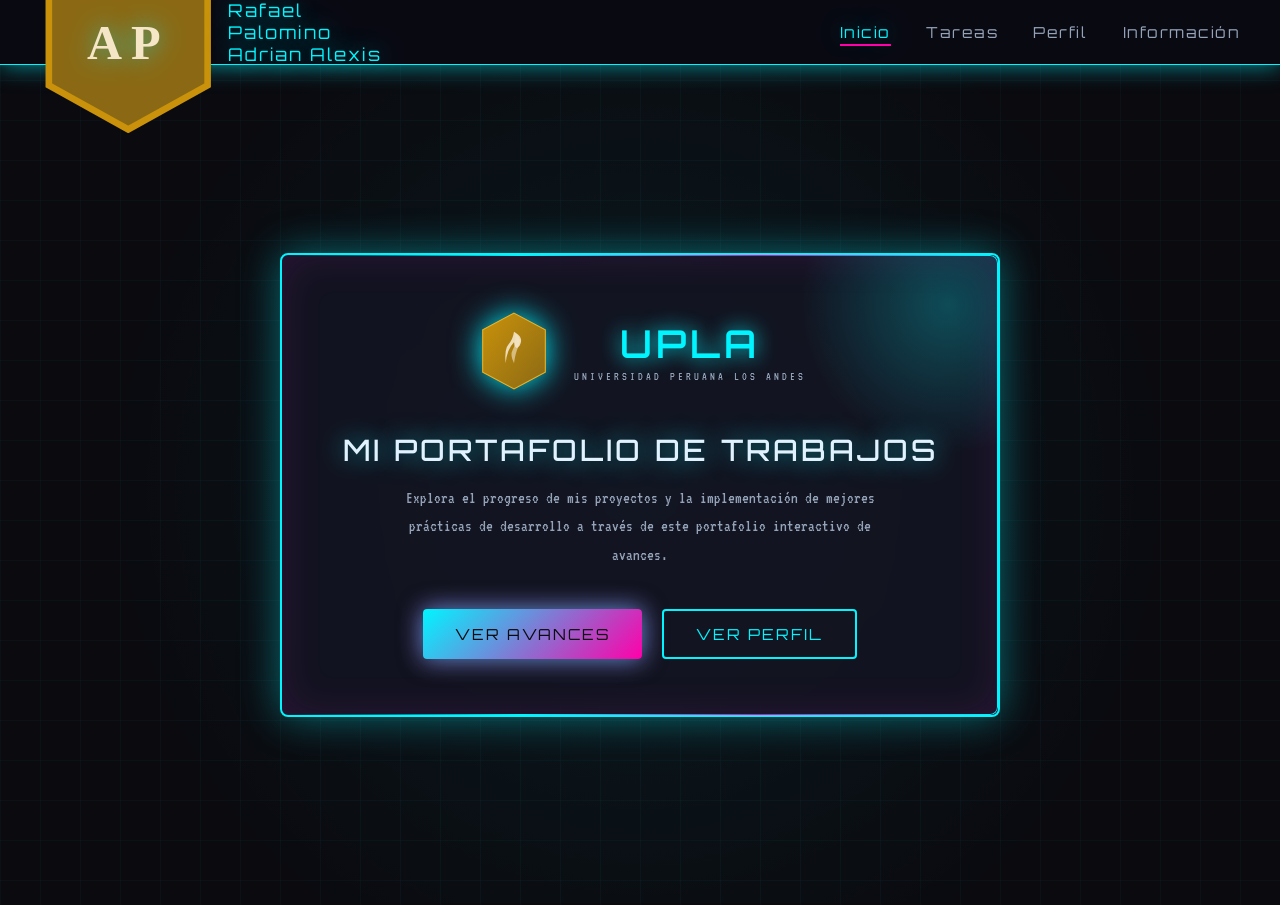
<file: index.html>
<!DOCTYPE html>
<html lang="es">
<head>
  <meta charset="UTF-8" />
  <meta name="viewport" content="width=device-width, initial-scale=1.0" />
  <title>Rafael Palomino Adrian Alexis — Portfolio UPLA</title>

  <!-- CSS Global -->
  <link rel="stylesheet" href="css/styles.css" />
  <!-- CSS por página -->
  <link rel="stylesheet" href="css/home.css" />
  <link rel="stylesheet" href="css/tareas.css" />
  <link rel="stylesheet" href="css/perfil.css" />
  <link rel="stylesheet" href="css/info.css" />
</head>
<body>

  <!-- ============================================================
       NAVBAR
  ============================================================ -->
  <nav>
    <a class="nav-brand" href="#" onclick="showPage('home', document.querySelector('[data-page=home]'))">
      <svg class="nav-logo-hex" viewBox="0 0 40 46" xmlns="http://www.w3.org/2000/svg">
        <polygon points="20,1 38,11 38,35 20,45 2,35 2,11"
                 fill="#8b6914" stroke="#c9920a" stroke-width="1.5"/>
        <text x="20" y="29"
              font-family="serif"
              font-size="11" font-weight="700"
              fill="#f5e6c8" text-anchor="middle">AP</text>
      </svg>
      Rafael Palomino Adrian Alexis
    </a>

    <ul class="nav-links">
      <li><a href="#" data-page="home"   onclick="showPage('home',   this)">Inicio</a></li>
      <li><a href="#" data-page="tareas" onclick="showPage('tareas', this)">Tareas</a></li>
      <li><a href="#" data-page="perfil" onclick="showPage('perfil', this)">Perfil</a></li>
      <li><a href="#" data-page="info"   onclick="showPage('info',   this)">Información</a></li>
    </ul>
  </nav>


  <!-- ============================================================
       PÁGINA: INICIO
  ============================================================ -->
  <section id="home" class="page active">
    <div class="home-wrapper">
      <div class="hero-card">

        <!-- Logo UPLA lado a lado -->
        <div class="hero-brand">
          <svg class="hero-hex" viewBox="0 0 100 115" xmlns="http://www.w3.org/2000/svg">
            <defs>
              <linearGradient id="hexGrad" x1="0%" y1="0%" x2="100%" y2="100%">
                <stop offset="0%"   style="stop-color:#c9920a"/>
                <stop offset="100%" style="stop-color:#8b6914"/>
              </linearGradient>
            </defs>
            <polygon points="50,3 95,27 95,88 50,112 5,88 5,27"
                     fill="url(#hexGrad)" stroke="#f0b429" stroke-width="1.5"/>
            <path d="M38,75 Q40,55 50,45 Q52,58 58,50 Q65,38 50,30
                     Q48,42 42,48 Q36,54 38,75Z"
                  fill="#f5e6c8" opacity="0.9"/>
            <path d="M50,75 Q52,60 56,52 Q62,40 52,32
                     Q53,48 48,56 Q44,63 50,75Z"
                  fill="#f5e6c8" opacity="0.6"/>
          </svg>

          <div class="upla-text-block">
            <div class="upla-title">UPLA</div>
            <div class="upla-sub">Universidad Peruana Los Andes</div>
          </div>
        </div>

        <div class="divider"></div>

        <h1 class="hero-title">Mi Portafolio de Trabajos</h1>
        <p class="hero-desc">
          Explora el progreso de mis proyectos y la implementación de mejores
          prácticas de desarrollo a través de este portafolio interactivo de avances.
        </p>

        <div class="hero-buttons">
          <button class="btn-primary"
                  onclick="showPage('tareas', document.querySelector('[data-page=tareas]'))">
            Ver Avances
          </button>
          <button class="btn-ghost"
                  onclick="showPage('perfil', document.querySelector('[data-page=perfil]'))">
            Ver Perfil
          </button>
        </div>

      </div>
    </div>
  </section>


  <!-- ============================================================
       PÁGINA: TAREAS
  ============================================================ -->
  <section id="tareas" class="page">
    <div class="tareas-wrapper">

      <!-- Unidad I -->
      <div class="unit-section">
        <div class="unit-header">
          <span class="folder-icon">📁</span>
          <span class="unit-title">UNIDAD I: Programación Orientada a Objetos</span>
        </div>
        <p class="unit-desc">Selecciona una semana para ver las prácticas.</p>
        <div class="weeks-grid">
          <a href="pages/semana1.html" class="week-card">Semana 1</a>
          <a href="pages/semana2.html" class="week-card">Semana 2</a>
          <a href="pages/semana3.html" class="week-card">Semana 3</a>
          <a href="pages/semana4.html" class="week-card">Semana 4</a>
        </div>
      </div>

      <div class="unit-divider"></div>

      <!-- Unidad II -->
      <div class="unit-section">
        <div class="unit-header">
          <span class="folder-icon">📁</span>
          <span class="unit-title">UNIDAD II: Componentes de una Aplicación</span>
        </div>
        <p class="unit-desc">Selecciona una semana para ver las prácticas.</p>
        <div class="weeks-grid">
          <a href="pages/semana5.html" class="week-card">Semana 5</a>
          <a href="pages/semana6.html" class="week-card">Semana 6</a>
          <a href="pages/semana7.html" class="week-card">Semana 7</a>
          <a href="pages/semana8.html" class="week-card">Semana 8</a>
        </div>
      </div>

      <div class="back-center">
        <a class="back-link"
           onclick="showPage('home', document.querySelector('[data-page=home]'))">
          ← Volver al Inicio
        </a>
      </div>

    </div>
  </section>


  <!-- ============================================================
       PÁGINA: PERFIL
  ============================================================ -->
  <section id="perfil" class="page">
    <div class="perfil-wrapper">
      <div class="profile-card">

        <div class="profile-avatar-ring">
          <div class="profile-avatar-inner">🕵️</div>
        </div>

        <div class="profile-name">
          <span class="highlighted">RAFAEL</span> PALOMINO ADRIAN ALEXIS
        </div>
        <div class="profile-role">Estudiante de Ingeniería — UPLA</div>

        <div class="divider"></div>

        <p class="profile-bio">
          Bienvenido a mi perfil. Soy estudiante de la Facultad de Ingeniería de la
          Universidad Peruana Los Andes y en este portafolio presento mis avances
          técnicos en la asignatura
          <strong>TALLER DE DESARROLLO DE APLICACIONES</strong>.
          Mi objetivo es fortalecer mis habilidades en el ciclo de vida del software,
          el diseño de interfaces modernas y la gestión profesional de proyectos
          mediante Git y GitHub.
        </p>

        <div class="profile-back">
          <a class="back-link"
             onclick="showPage('home', document.querySelector('[data-page=home]'))">
            ← Volver al Inicio
          </a>
        </div>

      </div>
    </div>
  </section>


  <!-- ============================================================
       PÁGINA: INFORMACIÓN
  ============================================================ -->
  <section id="info" class="page">
    <div class="info-wrapper">
      <div class="info-card">

        <div class="info-title">Información del Portafolio</div>

        <div class="info-row">
          <span class="info-label">Estudiante</span>
          <span class="info-value">Rafael Palomino Adrian Alexis</span>
        </div>
        <div class="info-row">
          <span class="info-label">Universidad</span>
          <span class="info-value">Universidad Peruana Los Andes</span>
        </div>
        <div class="info-row">
          <span class="info-label">Facultad</span>
          <span class="info-value">Ingeniería</span>
        </div>
        <div class="info-row">
          <span class="info-label">Asignatura</span>
          <span class="info-value">Taller de Desarrollo de Aplicaciones</span>
        </div>
        <div class="info-row">
          <span class="info-label">Año Académico</span>
          <span class="info-value">2026</span>
        </div>

        <div class="info-back">
          <a class="back-link"
             onclick="showPage('home', document.querySelector('[data-page=home]'))">
            ← Volver al Inicio
          </a>
        </div>

      </div>
    </div>
  </section>


  <!-- ============================================================
       ESTILOS inline para .page (ocultar/mostrar)
  ============================================================ -->
  <style>
    .page         { display: none; }
    .page.active  { display: block; width: 100%; }
    #home.active,
    #perfil.active,
    #info.active  {
      display: flex;
      width: 100%;
      align-items: center;
      justify-content: center;
      min-height: calc(100vh - 60px);
    }
  </style>

  <!-- JS -->
  <script src="js/nav.js"></script>

</body>
</html>
</file>
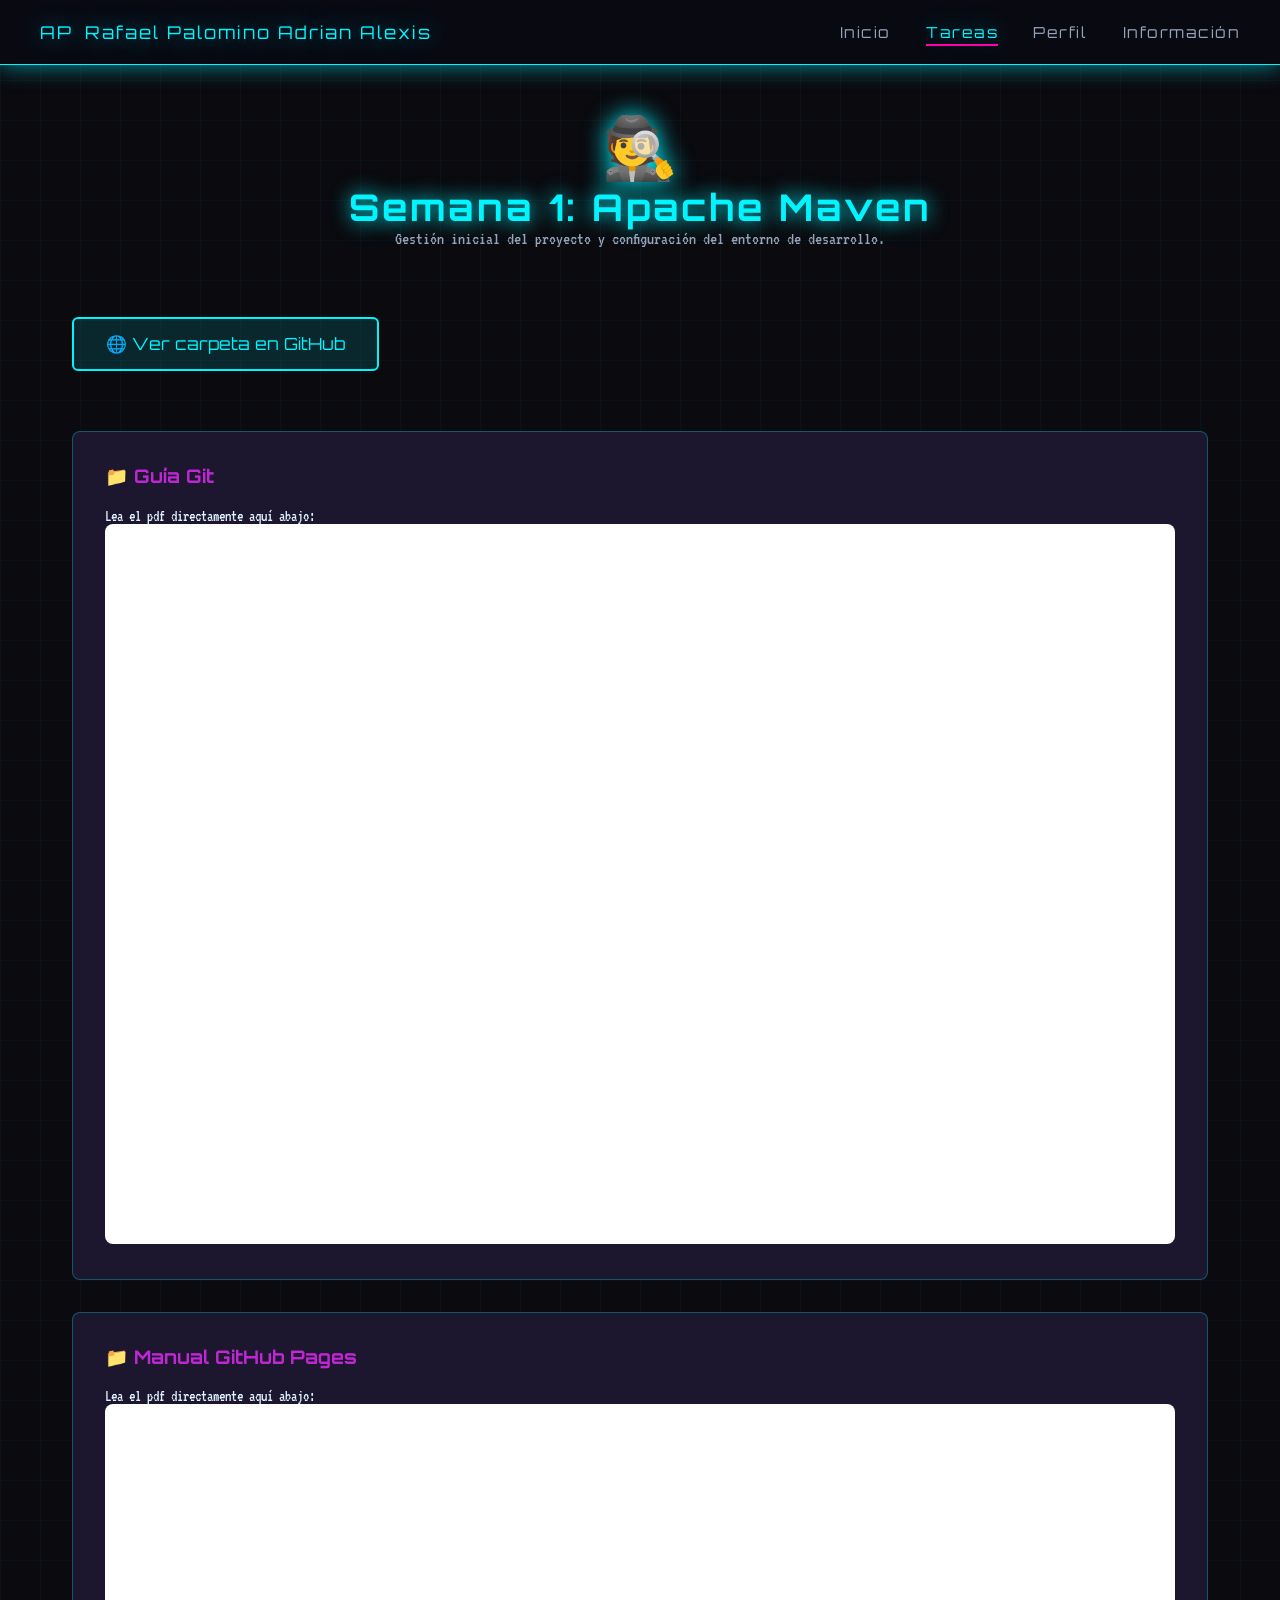
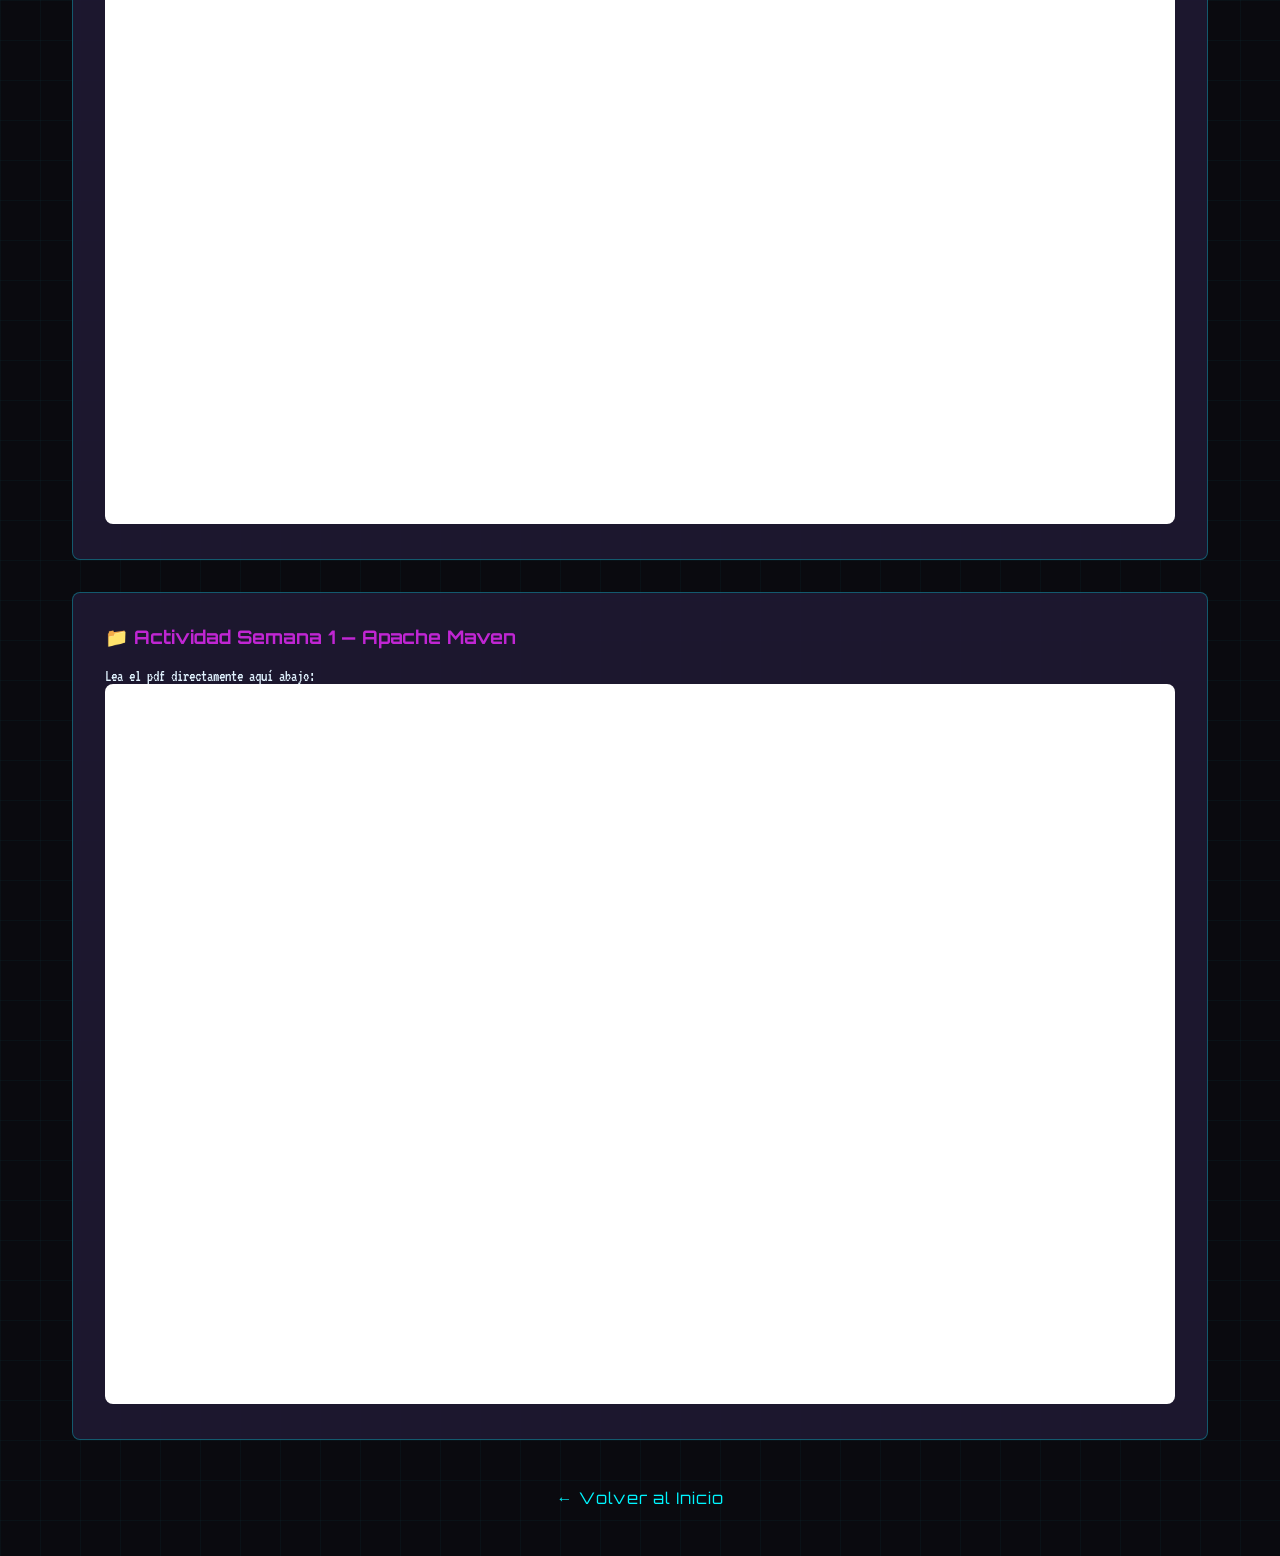
<file: pages/semana1.html>
<!DOCTYPE html>
<html lang="es">
<head>
  <meta charset="UTF-8">
  <meta name="viewport" content="width=device-width, initial-scale=1.0">
  <title>Semana 1 - Rafael Palomino</title>
  
  <link rel="stylesheet" href="../css/styles.css">
  <link rel="stylesheet" href="../css/tareas.css">

  <style>
    .semana-header { text-align: center; margin-bottom: 2.5rem; }
    .semana-icon { font-size: 3.8rem; margin-bottom: 1rem; text-shadow: 0 0 25px var(--accent); }
    .semana-title {
      font-family: 'Orbitron', sans-serif;
      font-size: 2.3rem;
      color: var(--accent);
      letter-spacing: 3px;
      text-shadow: 0 0 20px var(--accent);
    }
    .semana-subtitle {
      color: var(--text-muted);
      font-size: 1.1rem;
      font-family: 'VT323', monospace;
    }
    .github-link {
      display: inline-flex;
      align-items: center;
      gap: 12px;
      background: rgba(0, 245, 255, 0.12);
      color: var(--accent);
      padding: 0.9rem 2rem;
      border-radius: 6px;
      border: 2px solid var(--accent);
      text-decoration: none;
      font-family: 'Orbitron', sans-serif;
      font-size: 1.05rem;
      margin: 1.8rem 0;
      transition: all 0.4s;
    }
    .github-link:hover {
      background: rgba(255, 0, 170, 0.2);
      border-color: var(--accent2);
      color: var(--accent2);
      box-shadow: 0 0 30px rgba(255, 0, 170, 0.6);
    }
    .pdf-section {
      background: var(--bg-card2);
      border: 1px solid var(--border);
      border-radius: 8px;
      padding: 2rem;
      margin: 2rem 0;
    }
    .pdf-title {
      color: var(--accent3);
      margin-bottom: 1.2rem;
      font-family: 'Orbitron', sans-serif;
    }
    iframe {
      background: white;
    }
  </style>
</head>
<body>

  <nav>
    <a href="../index.html" class="nav-brand">
      <span>AP</span> Rafael Palomino Adrian Alexis
    </a>
    <ul class="nav-links">
      <li><a href="../index.html">Inicio</a></li>
      <li><a href="../index.html#tareas" class="active">Tareas</a></li>
      <li><a href="../perfil.html">Perfil</a></li>
      <li><a href="../info.html">Información</a></li>
    </ul>
  </nav>

  <div class="tareas-wrapper">
    <div class="semana-header">
      <span class="semana-icon">🕵️</span>
      <h1 class="semana-title">Semana 1: Apache Maven</h1>
      <p class="semana-subtitle">Gestión inicial del proyecto y configuración del entorno de desarrollo.</p>
    </div>

    <a href="https://github.com/SimpDeWatson/Portafolio_Universitario/tree/main/pages/semana1" 
       target="_blank" 
       class="github-link">
      🌐 Ver carpeta en GitHub
    </a>

    <div class="pdf-section">
      <h3 class="pdf-title">📁 Guía Git</h3>
      <p>Lea el pdf directamente aquí abajo:</p>
      <iframe 
        src="https://docs.google.com/viewer?url=https://raw.githubusercontent.com/SimpDeWatson/Portafolio_Universitario/main/pages/semana2/Manual_git.pdf&embedded=true" 
        width="100%" 
        height="720px" 
        style="border:none; border-radius:8px;">
      </iframe>
    </div>

    <div class="pdf-section">
      <h3 class="pdf-title">📁 Manual GitHub Pages</h3>
      <p>Lea el pdf directamente aquí abajo:</p>
      <iframe 
        src="https://docs.google.com/viewer?url=https://raw.githubusercontent.com/SimpDeWatson/Portafolio_Universitario/main/pages/semana1/Manual_github.pdf&embedded=true" 
        width="100%" 
        height="720px" 
        style="border:none; border-radius:8px;">
      </iframe>
    </div>

    <div class="pdf-section">
      <h3 class="pdf-title">📁 Actividad Semana 1 — Apache Maven</h3>
      <p>Lea el pdf directamente aquí abajo:</p>
      <iframe 
        src="https://docs.google.com/viewer?url=https://raw.githubusercontent.com/SimpDeWatson/Portafolio_Universitario/main/pages/semana1/Semana1_Apache.pdf&embedded=true" 
        width="100%" 
        height="720px" 
        style="border:none; border-radius:8px;">
      </iframe>
    </div>

    <div style="text-align: center; margin-top: 3rem;">
      <a href="../index.html" class="back-link">← Volver al Inicio</a>
    </div>
  </div>

</body>
</html>
</file>
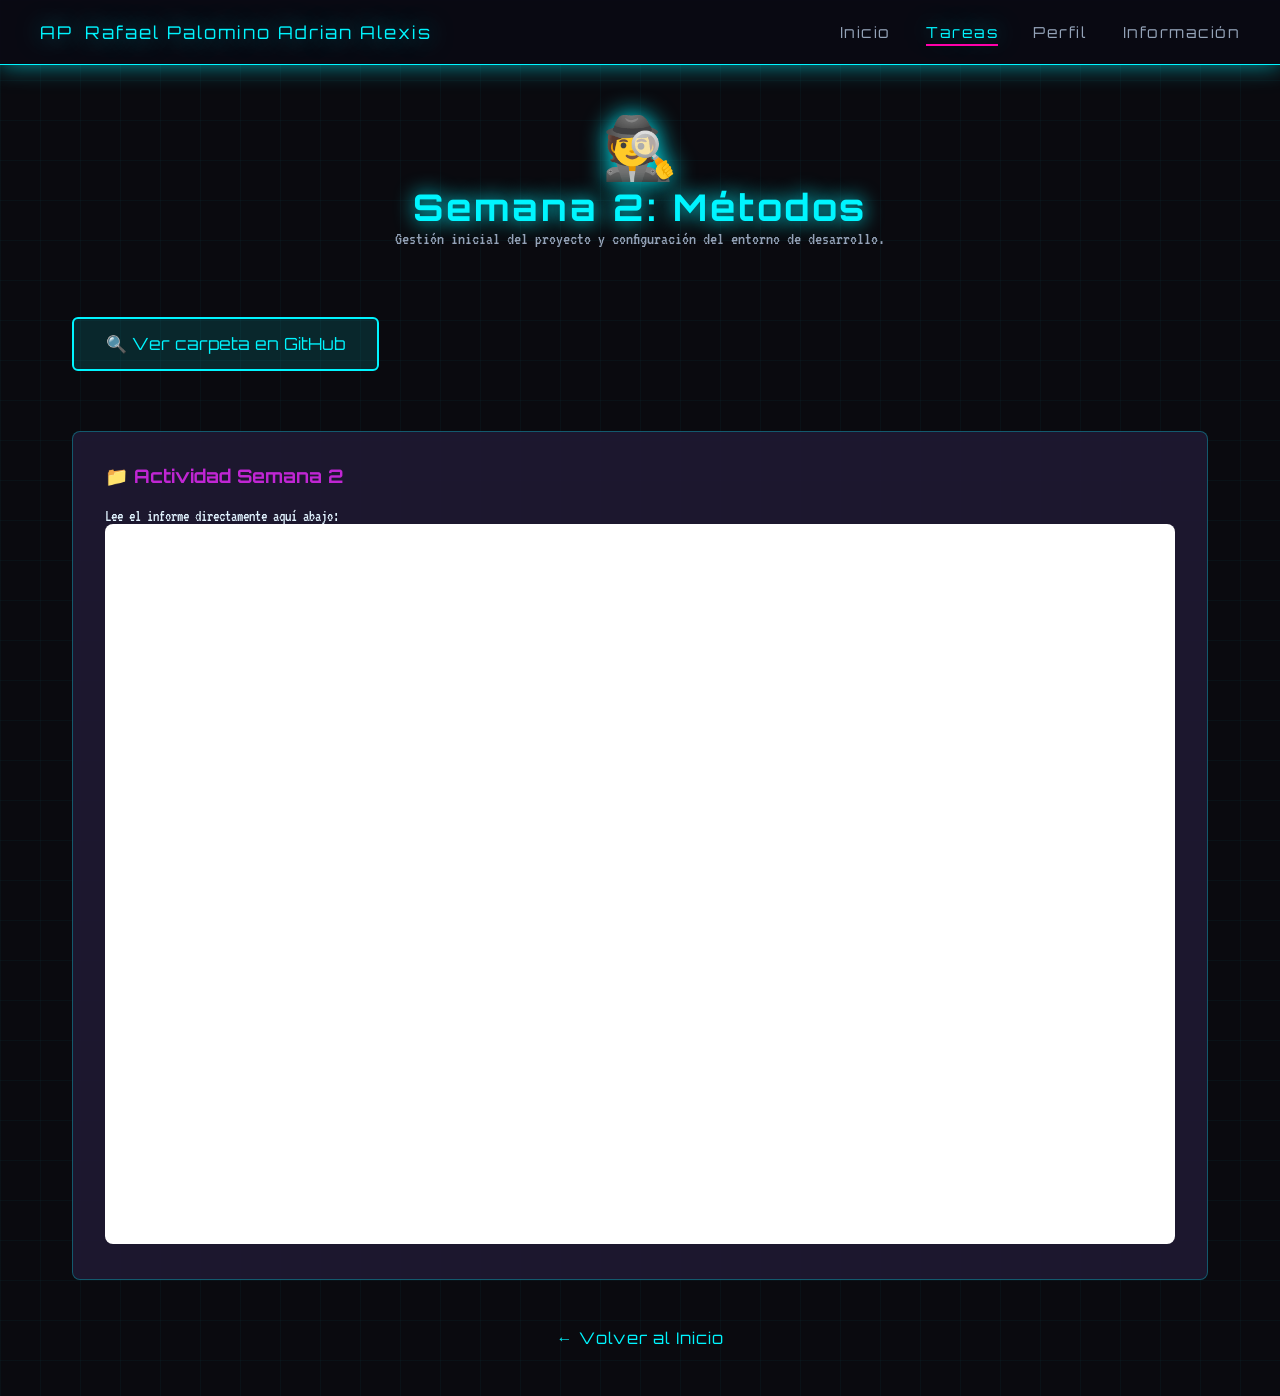
<file: pages/semana2.html>
<!DOCTYPE html>
<html lang="es">
<head>
  <meta charset="UTF-8">
  <meta name="viewport" content="width=device-width, initial-scale=1.0">
  <title>Semana 2 - Rafael Palomino</title>
  
  <link rel="stylesheet" href="../css/styles.css">
  <link rel="stylesheet" href="../css/tareas.css">

  <style>
    .semana-header { text-align: center; margin-bottom: 2.5rem; }
    .semana-icon { font-size: 3.8rem; margin-bottom: 1rem; text-shadow: 0 0 25px var(--accent); }
    .semana-title {
      font-family: 'Orbitron', sans-serif;
      font-size: 2.3rem;
      color: var(--accent);
      letter-spacing: 3px;
      text-shadow: 0 0 20px var(--accent);
    }
    .semana-subtitle {
      color: var(--text-muted);
      font-size: 1.1rem;
      font-family: 'VT323', monospace;
    }
    .github-link {
      display: inline-flex;
      align-items: center;
      gap: 12px;
      background: rgba(0, 245, 255, 0.12);
      color: var(--accent);
      padding: 0.9rem 2rem;
      border-radius: 6px;
      border: 2px solid var(--accent);
      text-decoration: none;
      font-family: 'Orbitron', sans-serif;
      font-size: 1.05rem;
      margin: 1.8rem 0;
      transition: all 0.4s;
    }
    .github-link:hover {
      background: rgba(255, 0, 170, 0.2);
      border-color: var(--accent2);
      color: var(--accent2);
      box-shadow: 0 0 30px rgba(255, 0, 170, 0.6);
    }
    .pdf-section {
      background: var(--bg-card2);
      border: 1px solid var(--border);
      border-radius: 8px;
      padding: 2rem;
      margin: 2rem 0;
    }
    .pdf-title {
      color: var(--accent3);
      margin-bottom: 1.2rem;
      font-family: 'Orbitron', sans-serif;
    }
    iframe {
      background: white;
    }
  </style>
</head>
<body>

  <nav>
    <a href="../index.html" class="nav-brand">
      <span>AP</span> Rafael Palomino Adrian Alexis
    </a>
    <ul class="nav-links">
      <li><a href="../index.html">Inicio</a></li>
      <li><a href="../index.html#tareas" class="active">Tareas</a></li>
      <li><a href="../perfil.html">Perfil</a></li>
      <li><a href="../info.html">Información</a></li>
    </ul>
  </nav>

  <div class="tareas-wrapper">
    <div class="semana-header">
      <span class="semana-icon">🕵️</span>
      <h1 class="semana-title">Semana 2: Métodos</h1>
      <p class="semana-subtitle">Gestión inicial del proyecto y configuración del entorno de desarrollo.</p>
    </div>

    <!-- Botón GitHub -->
    <a href="https://github.com/SimpDeWatson/Portafolio_Universitario/tree/main/pages/semana2" 
       target="_blank" 
       class="github-link">
      🔍 Ver carpeta en GitHub
    </a>

    <div class="pdf-section">
      <h3 class="pdf-title">📁 Actividad Semana 2</h3>
      <p>Lee el informe directamente aquí abajo:</p>
      <iframe 
        src="https://docs.google.com/viewer?url=https://raw.githubusercontent.com/SimpDeWatson/Portafolio_Universitario/main/pages/semana2/Semana2_Apache.pdf&embedded=true" 
        width="100%" 
        height="720px" 
        style="border:none; border-radius:8px;">
      </iframe>
    </div>

    <div style="text-align: center; margin-top: 3rem;">
      <a href="../index.html" class="back-link">← Volver al Inicio</a>
    </div>
  </div>

</body>
</html>
</file>
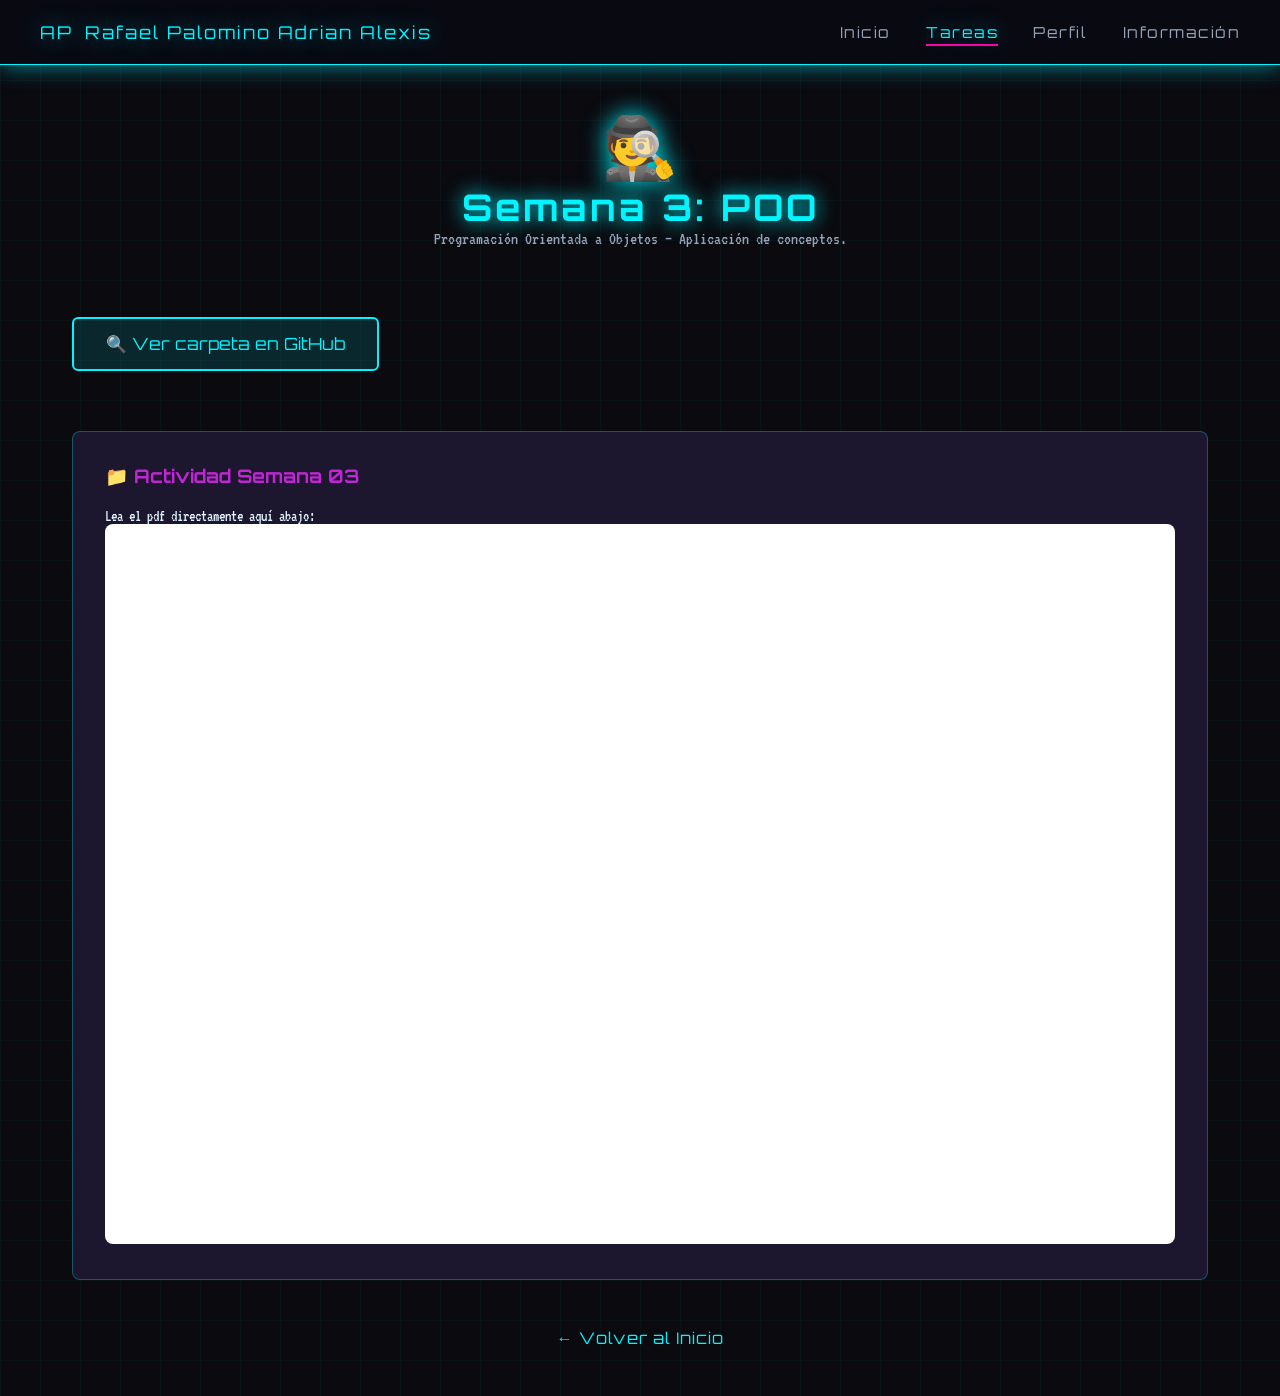
<file: pages/semana3.html>
<!DOCTYPE html>
<html lang="es">
<head>
  <meta charset="UTF-8">
  <meta name="viewport" content="width=device-width, initial-scale=1.0">
  <title>Semana 3 - Rafael Palomino</title>
  
  <link rel="stylesheet" href="../css/styles.css">
  <link rel="stylesheet" href="../css/tareas.css">

  <style>
    .semana-header { text-align: center; margin-bottom: 2.5rem; }
    .semana-icon { font-size: 3.8rem; margin-bottom: 1rem; text-shadow: 0 0 25px var(--accent); }
    .semana-title {
      font-family: 'Orbitron', sans-serif;
      font-size: 2.3rem;
      color: var(--accent);
      letter-spacing: 3px;
      text-shadow: 0 0 20px var(--accent);
    }
    .semana-subtitle {
      color: var(--text-muted);
      font-size: 1.1rem;
      font-family: 'VT323', monospace;
    }
    .github-link {
      display: inline-flex;
      align-items: center;
      gap: 12px;
      background: rgba(0, 245, 255, 0.12);
      color: var(--accent);
      padding: 0.9rem 2rem;
      border-radius: 6px;
      border: 2px solid var(--accent);
      text-decoration: none;
      font-family: 'Orbitron', sans-serif;
      font-size: 1.05rem;
      margin: 1.8rem 0;
      transition: all 0.4s;
    }
    .github-link:hover {
      background: rgba(255, 0, 170, 0.2);
      border-color: var(--accent2);
      color: var(--accent2);
      box-shadow: 0 0 30px rgba(255, 0, 170, 0.6);
    }
    .pdf-section {
      background: var(--bg-card2);
      border: 1px solid var(--border);
      border-radius: 8px;
      padding: 2rem;
      margin: 2rem 0;
    }
    .pdf-title {
      color: var(--accent3);
      margin-bottom: 1.2rem;
      font-family: 'Orbitron', sans-serif;
    }
    iframe {
      background: white;
    }
  </style>
</head>
<body>

  <nav>
    <a href="../index.html" class="nav-brand">
      <span>AP</span> Rafael Palomino Adrian Alexis
    </a>
    <ul class="nav-links">
      <li><a href="../index.html">Inicio</a></li>
      <li><a href="../index.html#tareas" class="active">Tareas</a></li>
      <li><a href="../perfil.html">Perfil</a></li>
      <li><a href="../info.html">Información</a></li>
    </ul>
  </nav>

  <div class="tareas-wrapper">
    <div class="semana-header">
      <span class="semana-icon">🕵️</span>
      <h1 class="semana-title">Semana 3: POO</h1>
      <p class="semana-subtitle">Programación Orientada a Objetos — Aplicación de conceptos.</p>
    </div>

    <!-- Botón GitHub -->
    <a href="https://github.com/SimpDeWatson/Portafolio_Universitario/tree/main/pages/semana3" 
       target="_blank" 
       class="github-link">
      🔍 Ver carpeta en GitHub
    </a>

    <div class="pdf-section">
      <h3 class="pdf-title">📁 Actividad Semana 03</h3>
      <p>Lea el pdf directamente aquí abajo:</p>
      <iframe 
        src="https://docs.google.com/viewer?url=https://raw.githubusercontent.com/SimpDeWatson/Portafolio_Universitario/main/pages/semana3/Semana3_Apache.pdf&embedded=true" 
        width="100%" 
        height="720px" 
        style="border:none; border-radius:8px;">
      </iframe>
    </div>

    <div style="text-align: center; margin-top: 3rem;">
      <a href="../index.html" class="back-link">← Volver al Inicio</a>
    </div>
  </div>

</body>
</html>
</file>
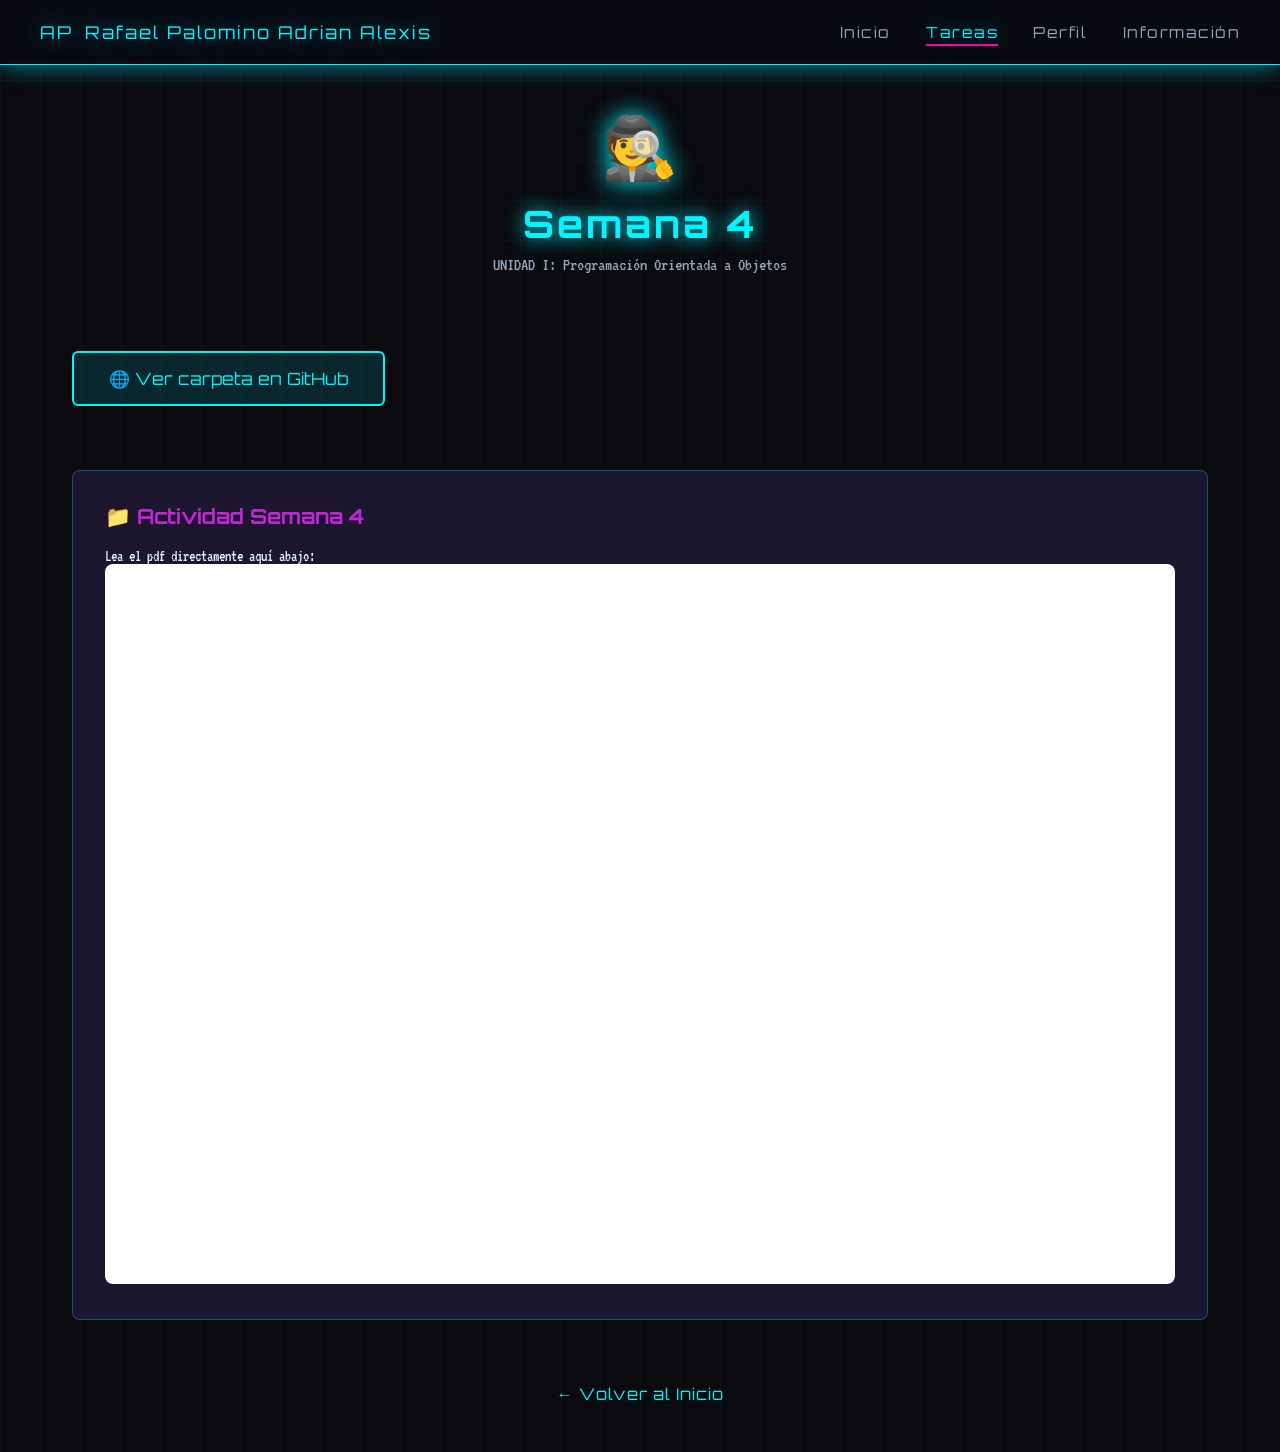
<file: pages/semana4.html>
<!DOCTYPE html>
<html lang="es">
<head>
  <meta charset="UTF-8">
  <meta name="viewport" content="width=device-width, initial-scale=1.0">
  <title>Semana 4 - Rafael Palomino</title>
  
  <link rel="stylesheet" href="../css/styles.css">
  <link rel="stylesheet" href="../css/tareas.css">

  <style>
    .semana-header {
      text-align: center;
      margin-bottom: 2.8rem;
    }
    
    .semana-icon {
      font-size: 3.8rem;
      margin-bottom: 1rem;
      display: block;
      text-shadow: 0 0 25px var(--accent);
    }
    
    .semana-title {
      font-family: 'Orbitron', sans-serif;
      font-size: 2.35rem;
      color: var(--accent);
      letter-spacing: 3px;
      text-shadow: 0 0 20px var(--accent);
      margin-bottom: 0.5rem;
    }
    
    .semana-subtitle {
      color: var(--text-muted);
      font-size: 1.15rem;
      font-family: 'VT323', monospace;
      max-width: 600px;
      margin: 0 auto;
    }

    .github-link {
      display: inline-flex;
      align-items: center;
      gap: 12px;
      background: rgba(0, 245, 255, 0.12);
      color: var(--accent);
      padding: 0.95rem 2.2rem;
      border-radius: 6px;
      border: 2px solid var(--accent);
      text-decoration: none;
      font-family: 'Orbitron', sans-serif;
      font-size: 1.05rem;
      margin: 2rem 0;
      transition: all 0.4s;
    }
    
    .github-link:hover {
      background: rgba(255, 0, 170, 0.25);
      border-color: var(--accent2);
      color: var(--accent2);
      box-shadow: 0 0 35px rgba(255, 0, 170, 0.5);
    }

    .pdf-section {
      background: var(--bg-card2);
      border: 1px solid var(--border);
      border-radius: 8px;
      padding: 2rem;
      margin: 2rem 0;
    }
    
    .pdf-title {
      color: var(--accent3);
      margin-bottom: 1.2rem;
      font-family: 'Orbitron', sans-serif;
      font-size: 1.3rem;
    }

    iframe {
      background: white;
    }
  </style>
</head>
<body>

  <!-- Navbar -->
  <nav>
    <a href="../index.html" class="nav-brand">
      <span>AP</span> Rafael Palomino Adrian Alexis
    </a>
    <ul class="nav-links">
      <li><a href="../index.html">Inicio</a></li>
      <li><a href="../index.html#tareas" class="active">Tareas</a></li>
      <li><a href="../perfil.html">Perfil</a></li>
      <li><a href="../info.html">Información</a></li>
    </ul>
  </nav>

  <div class="tareas-wrapper">
    <div class="semana-header">
      <span class="semana-icon">🕵️</span>
      <h1 class="semana-title">Semana 4</h1>
      <p class="semana-subtitle">UNIDAD I: Programación Orientada a Objetos</p>
    </div>

    <!-- Botón GitHub -->
    <a href="https://github.com/SimpDeWatson/Portafolio_Universitario/tree/main/pages/semana4" 
       target="_blank" 
       class="github-link">
      🌐 Ver carpeta en GitHub
    </a>

    <!-- Sección del PDF -->
    <div class="pdf-section">
      <h3 class="pdf-title">📁 Actividad Semana 4</h3>
      <p>Lea el pdf directamente aquí abajo:</p>
      <iframe 
        src="https://docs.google.com/viewer?url=https://raw.githubusercontent.com/SimpDeWatson/Portafolio_Universitario/main/pages/semana4/Semana4_Apache.pdf&embedded=true" 
        width="100%" 
        height="720px" 
        style="border:none; border-radius:8px;">
      </iframe>
    </div>

    <div style="text-align: center; margin-top: 4rem;">
      <a href="../index.html" class="back-link">← Volver al Inicio</a>
    </div>
  </div>

</body>
</html>
</file>
<file: css/styles.css>
/* =========================================
   PORTAFOLIO - NEON CYBER DETECTIVE
   styles.css — Estilos globales
   ========================================= */

@import url('https://fonts.googleapis.com/css2?family=Special+Elite&family=Orbitron:wght@400;500;600&family=VT323&display=swap');

:root {
  --bg-dark:      #0a0a0f;
  --bg-card:      rgba(20, 20, 35, 0.85);
  --bg-card2:     rgba(30, 25, 50, 0.9);
  --accent:       #00f5ff;
  --accent2:      #ff00aa;
  --accent3:      #c026d3;
  --accent-light: #67e8f9;
  --text:         #e0f2fe;
  --text-muted:   #94a3b8;
  --border:       rgba(0, 245, 255, 0.3);
  --glow-cyan:    0 0 25px rgba(0, 245, 255, 0.6);
  --glow-pink:    0 0 25px rgba(255, 0, 170, 0.6);
}

* {
  margin: 0;
  padding: 0;
  box-sizing: border-box;
}

body {
  font-family: 'VT323', monospace;
  background-color: var(--bg-dark);
  color: var(--text);
  min-height: 100vh;
  background-image: 
    linear-gradient(rgba(0, 245, 255, 0.03) 1px, transparent 1px),
    linear-gradient(90deg, rgba(0, 245, 255, 0.03) 1px, transparent 1px);
  background-size: 40px 40px;
  overflow-x: hidden;
}

/* Navbar Cyber */
nav {
  display: flex;
  align-items: center;
  justify-content: space-between;
  padding: 0 2.5rem;
  height: 65px;
  background: rgba(10, 10, 20, 0.95);
  border-bottom: 1px solid var(--accent);
  position: sticky;
  top: 0;
  z-index: 100;
  backdrop-filter: blur(12px);
  box-shadow: var(--glow-cyan);
}

.nav-brand {
  display: flex;
  align-items: center;
  gap: 12px;
  font-family: 'Orbitron', sans-serif;
  font-size: 1.1rem;
  color: var(--accent);
  letter-spacing: 2px;
  text-decoration: none;
  text-shadow: var(--glow-cyan);
}

.nav-links {
  display: flex;
  gap: 2.2rem;
  list-style: none;
}

.nav-links a {
  text-decoration: none;
  color: var(--text-muted);
  font-family: 'Orbitron', sans-serif;
  font-size: 0.95rem;
  letter-spacing: 1.5px;
  transition: all 0.3s;
  position: relative;
}

.nav-links a:hover,
.nav-links a.active {
  color: var(--accent);
  text-shadow: var(--glow-cyan);
}

.nav-links a::after {
  content: '';
  position: absolute;
  width: 0;
  height: 2px;
  bottom: -4px;
  left: 0;
  background: var(--accent2);
  transition: width 0.3s;
}

.nav-links a:hover::after,
.nav-links a.active::after {
  width: 100%;
}

/* Botones Neon */
.btn-primary {
  background: linear-gradient(135deg, var(--accent), var(--accent2));
  color: #0a0a0f;
  border: none;
  padding: 0.85rem 2rem;
  border-radius: 4px;
  font-family: 'Orbitron', sans-serif;
  font-size: 0.95rem;
  letter-spacing: 2px;
  cursor: pointer;
  transition: all 0.3s;
  box-shadow: var(--glow-cyan), var(--glow-pink);
  text-transform: uppercase;
}

.btn-primary:hover {
  transform: translateY(-3px) scale(1.03);
  box-shadow: 0 0 35px rgba(0, 245, 255, 0.8),
              0 0 35px rgba(255, 0, 170, 0.6);
}

.btn-ghost {
  background: transparent;
  color: var(--accent);
  border: 2px solid var(--accent);
  padding: 0.85rem 2rem;
  border-radius: 4px;
  font-family: 'Orbitron', sans-serif;
  font-size: 0.95rem;
  letter-spacing: 2px;
  cursor: pointer;
  transition: all 0.3s;
  text-transform: uppercase;
}

.btn-ghost:hover {
  background: rgba(0, 245, 255, 0.1);
  border-color: var(--accent2);
  color: var(--accent2);
  box-shadow: var(--glow-pink);
}

/* Animaciones */
@keyframes fadeIn {
  from { opacity: 0; transform: translateY(30px); }
  to   { opacity: 1; transform: translateY(0); }
}

.animate-in { animation: fadeIn 0.7s ease forwards; }

/* Utilidades */
.back-link {
  color: var(--accent);
  text-decoration: none;
  font-family: 'Orbitron', sans-serif;
  letter-spacing: 1px;
}

.back-link:hover {
  color: var(--accent2);
  text-shadow: var(--glow-pink);
}
</file>
<file: css/home.css>
/* =========================================
   home.css — Página Inicio — Neon Cyber Detective
   ========================================= */

.home-wrapper {
  display: flex;
  align-items: center;
  justify-content: center;
  min-height: calc(100vh - 65px);
  padding: 2rem;
  width: 100%;
  background: radial-gradient(circle at center, rgba(0, 245, 255, 0.08) 0%, transparent 70%);
}

.hero-card {
  background: var(--bg-card);
  border: 2px solid var(--accent);
  border-radius: 8px;
  padding: 3.5rem 3rem;
  max-width: 720px;
  width: 100%;
  text-align: center;
  position: relative;
  overflow: hidden;
  box-shadow: 
    0 0 40px rgba(0, 245, 255, 0.4),
    inset 0 0 40px rgba(192, 38, 211, 0.15);
  animation: fadeIn 0.8s ease;
  backdrop-filter: blur(10px);
}

/* Neon border effect */
.hero-card::before {
  content: '';
  position: absolute;
  inset: 0;
  border: 1px solid transparent;
  border-radius: 8px;
  background: linear-gradient(90deg, 
    transparent, 
    var(--accent), 
    var(--accent2), 
    var(--accent)) border-box;
  -webkit-mask: 
    linear-gradient(#fff 0 0) padding-box, 
    linear-gradient(#fff 0 0);
  -webkit-mask-composite: xor;
  mask-composite: exclude;
  pointer-events: none;
  animation: neon-border 4s linear infinite;
}

@keyframes neon-border {
  0%   { opacity: 0.6; }
  50%  { opacity: 1; }
  100% { opacity: 0.6; }
}

/* Brillo neon superior */
.hero-card::after {
  content: '';
  position: absolute;
  top: -100px;
  right: -100px;
  width: 300px;
  height: 300px;
  background: radial-gradient(circle, rgba(0, 245, 255, 0.25), transparent 70%);
  pointer-events: none;
  z-index: -1;
}

.hero-brand {
  display: flex;
  align-items: center;
  justify-content: center;
  gap: 20px;
  margin-bottom: 2.5rem;
}

.hero-hex {
  width: 80px;
  height: 80px;
  flex-shrink: 0;
  filter: drop-shadow(0 0 15px var(--accent));
}

.upla-title {
  font-family: 'Orbitron', sans-serif;
  font-size: 2.4rem;
  font-weight: 600;
  color: var(--accent);
  letter-spacing: 4px;
  text-shadow: 0 0 20px var(--accent);
  margin-bottom: 0.2rem;
}

.upla-sub {
  font-size: 0.75rem;
  color: var(--text-muted);
  letter-spacing: 3px;
  text-transform: uppercase;
  font-family: 'VT323', monospace;
}

.hero-title {
  font-family: 'Orbitron', sans-serif;
  font-size: 1.85rem;
  font-weight: 500;
  letter-spacing: 3px;
  color: var(--text);
  text-transform: uppercase;
  margin: 1.5rem 0 1rem;
  text-shadow: var(--glow-cyan);
}

.hero-desc {
  color: var(--text-muted);
  font-size: 1.05rem;
  line-height: 1.7;
  max-width: 520px;
  margin: 0 auto 2.5rem;
  font-family: 'VT323', monospace;
}

.hero-buttons {
  display: flex;
  gap: 1.2rem;
  justify-content: center;
  flex-wrap: wrap;
}
</file>
<file: css/tareas.css>
/* =========================================
   tareas.css — Página Tareas — Neon Cyber Detective
   ========================================= */

.tareas-wrapper {
  padding: 3rem 2rem;
  max-width: 1200px;
  margin: 0 auto;
}

.unit-section {
  margin-bottom: 3.5rem;
  animation: fadeIn 0.6s ease;
}

.unit-header {
  display: flex;
  align-items: center;
  gap: 1rem;
  margin-bottom: 0.8rem;
}

.folder-icon { 
  font-size: 2.4rem; 
  color: var(--accent);
}

.unit-title {
  font-family: 'Orbitron', sans-serif;
  font-size: 1.55rem;
  font-weight: 600;
  color: var(--text);
  letter-spacing: 2px;
}

.unit-desc {
  color: var(--text-muted);
  font-size: 1.05rem;
  margin-bottom: 1.5rem;
  font-family: 'VT323', monospace;
}

.weeks-grid {
  display: grid;
  grid-template-columns: repeat(auto-fit, minmax(220px, 1fr));
  gap: 1.2rem;
}

.week-card {
  background: var(--bg-card);
  border: 2px solid var(--border);
  border-radius: 8px;
  padding: 1.6rem 1.2rem;
  text-align: center;
  cursor: pointer;
  transition: all 0.4s;
  font-family: 'Orbitron', sans-serif;
  font-size: 1.1rem;
  letter-spacing: 1.5px;
  color: var(--text);
  text-decoration: none;
  box-shadow: 0 4px 15px rgba(0, 0, 0, 0.3);
}

.week-card:hover {
  border-color: var(--accent2);
  background: rgba(192, 38, 211, 0.15);
  transform: translateY(-8px);
  box-shadow: 
    0 0 30px rgba(0, 245, 255, 0.5),
    0 0 30px rgba(255, 0, 170, 0.4);
  color: var(--accent-light);
}
</file>
<file: css/perfil.css>
/* =========================================
   perfil.css — Página Perfil — Neon Cyber Detective
   ========================================= */

.perfil-wrapper {
  display: flex;
  align-items: center;
  justify-content: center;
  min-height: calc(100vh - 65px);
  padding: 2rem;
}

.profile-card {
  background: var(--bg-card);
  border: 2px solid var(--accent);
  border-radius: 8px;
  padding: 3.5rem 3rem;
  max-width: 620px;
  width: 100%;
  text-align: center;
  position: relative;
  overflow: hidden;
  box-shadow: 0 0 50px rgba(0, 245, 255, 0.35);
  animation: fadeIn 0.8s ease;
  backdrop-filter: blur(10px);
}

.profile-card::before {
  content: '';
  position: absolute;
  bottom: 0;
  left: 0;
  right: 0;
  height: 4px;
  background: linear-gradient(90deg, transparent, var(--accent2), var(--accent3), transparent);
}

/* Avatar Neon */
.profile-avatar-ring {
  width: 130px;
  height: 130px;
  border-radius: 50%;
  background: linear-gradient(135deg, var(--accent), var(--accent2), var(--accent3));
  padding: 4px;
  margin: 0 auto 1.8rem;
  display: flex;
  align-items: center;
  justify-content: center;
  box-shadow: var(--glow-cyan), var(--glow-pink);
}

.profile-avatar-inner {
  width: 100%;
  height: 100%;
  border-radius: 50%;
  background: var(--bg-card2);
  display: flex;
  align-items: center;
  justify-content: center;
  font-size: 3.5rem;
  overflow: hidden;
  border: 3px solid var(--bg-dark);
}

.profile-name {
  font-family: 'Orbitron', sans-serif;
  font-size: 2rem;
  font-weight: 600;
  letter-spacing: 2px;
  margin-bottom: 0.4rem;
  color: var(--text);
  text-shadow: var(--glow-cyan);
}

.profile-name span.highlighted {
  background: var(--accent2);
  color: #0a0a0f;
  padding: 4px 12px;
  border-radius: 4px;
}

.profile-role {
  color: var(--accent3);
  font-size: 0.95rem;
  letter-spacing: 3px;
  text-transform: uppercase;
  margin-bottom: 2rem;
  font-family: 'VT323', monospace;
}

.profile-bio {
  color: var(--text-muted);
  font-size: 1.05rem;
  line-height: 1.8;
  font-family: 'VT323', monospace;
  text-align: left;
  max-width: 520px;
  margin: 0 auto;
}

.profile-bio strong {
  color: var(--accent);
}
</file>
<file: css/info.css>
/* =========================================
   info.css — Página Información — Neon Cyber Detective
   ========================================= */

.info-wrapper {
  display: flex;
  align-items: center;
  justify-content: center;
  min-height: calc(100vh - 65px);
  padding: 2rem;
}

.info-card {
  background: var(--bg-card);
  border: 2px solid var(--accent);
  border-radius: 8px;
  padding: 3rem;
  max-width: 620px;
  width: 100%;
  text-align: center;
  box-shadow: 0 0 50px rgba(0, 245, 255, 0.3);
  animation: fadeIn 0.7s ease;
  backdrop-filter: blur(8px);
}

.info-title {
  font-family: 'Orbitron', sans-serif;
  font-size: 1.8rem;
  font-weight: 600;
  letter-spacing: 3px;
  color: var(--accent);
  margin-bottom: 2rem;
  text-shadow: var(--glow-cyan);
}

.info-row {
  display: flex;
  justify-content: space-between;
  padding: 1rem 0;
  border-bottom: 1px solid rgba(0, 245, 255, 0.2);
  text-align: left;
  font-size: 1.05rem;
  font-family: 'VT323', monospace;
}

.info-label {
  color: var(--text-muted);
  font-weight: 700;
}

.info-value {
  color: var(--text);
  max-width: 55%;
  text-align: right;
}
</file>
